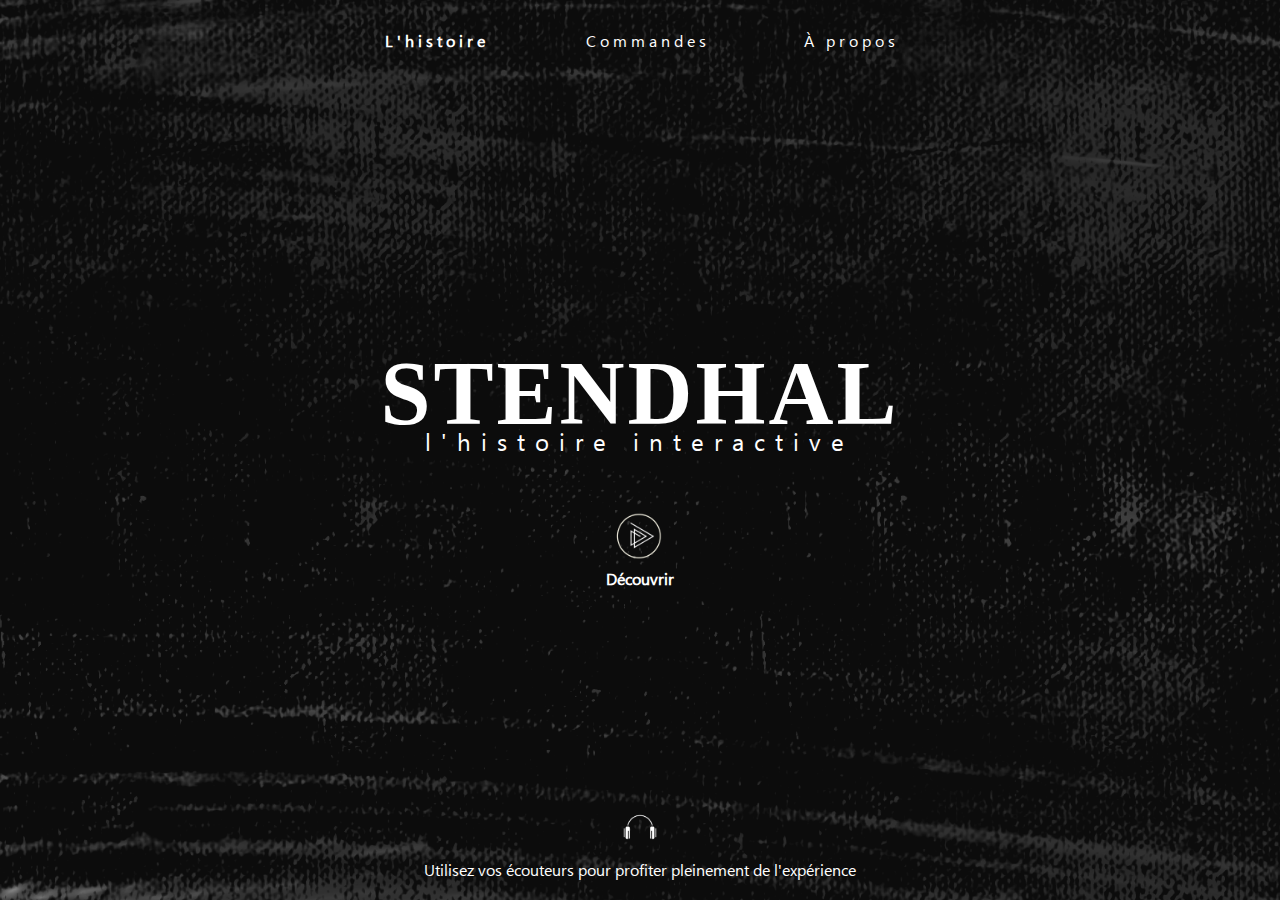
<file: index.html>
<!DOCTYPE html>
<html lang="en">

<head>
    <meta charset="UTF-8">
    <meta name="viewport" content="width=device-width, initial-scale=1.0">
    <title>Stendhal</title>
    <link type="text/css" rel="stylesheet" href="css/style.css">
</head>

<body>
    <ul>
        <li><a href="index.html"  id="bold">L'histoire</a></li>
        <li><a href="commandes.html">Commandes</a></li>
        <li><a href="About.html">À propos</a></li>
    </ul>
    <div class="title">
        <h1>STENDHAL</h1>
        <h2>l'histoire interactive</h2>
        <div class="Discovers">
            <a href="musee.html"><img src="img/play.png" alt="play-button" class="play-button"></a>
            <div class="text-discovers">Découvrir</div>
        </div>
    </div>

    <img class="audio-button" src="img/casque.png" alt="">

    <p>Utilisez vos écouteurs pour profiter pleinement de l'expérience</p>
</body>

</html>
</file>
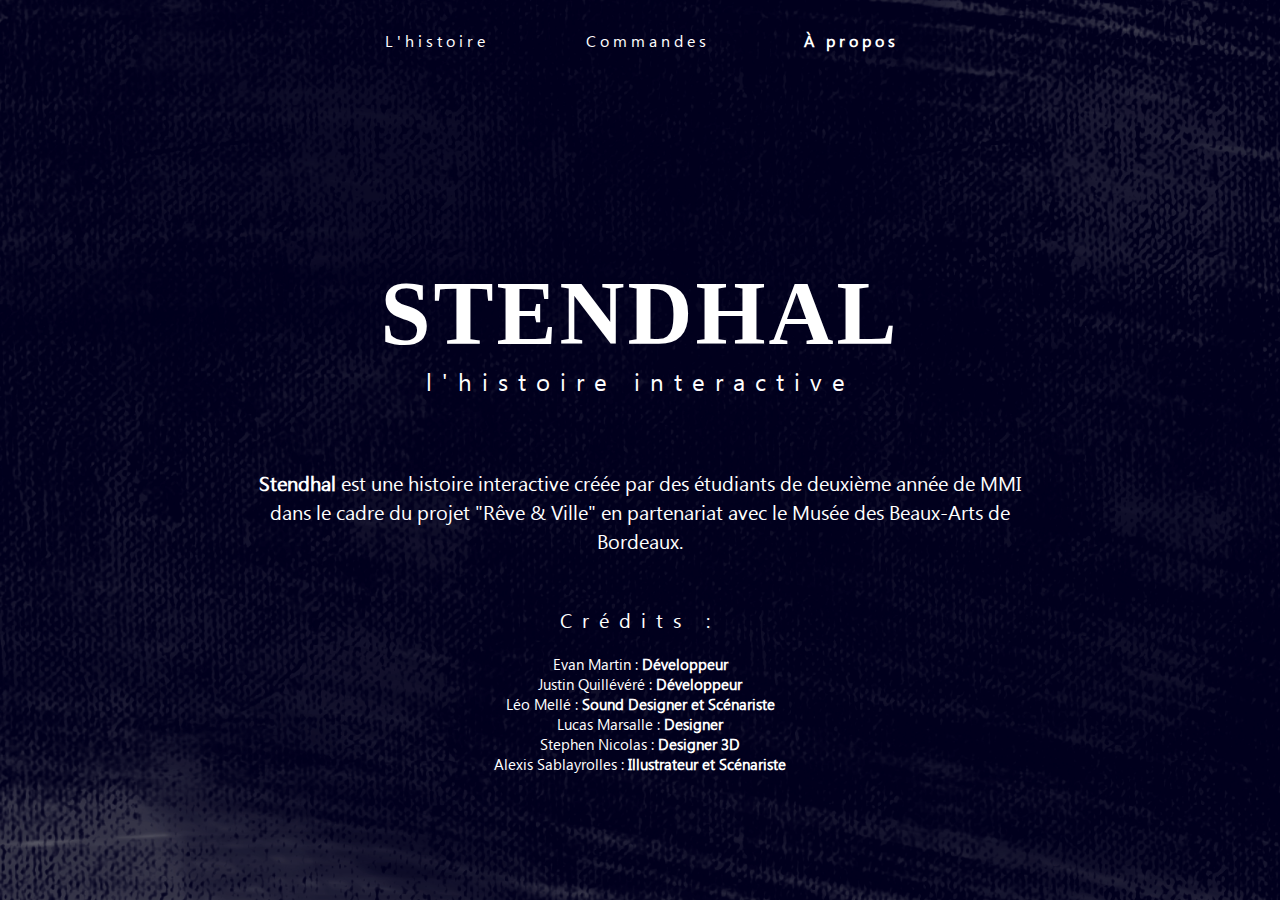
<file: About.html>
<!DOCTYPE html>
<html lang="en">

<head>
    <meta charset="UTF-8">
    <meta name="viewport" content="width=device-width, initial-scale=1.0">
    <title>Stendhal</title>
    <link type="text/css" rel="stylesheet" href="css/about.css">
</head>

<body>
    <ul>
        <li><a href="index.html">L'histoire</a></li>
        <li><a href="commandes.html">Commandes</a></li>
        <li><a href="About.html" id="bold">À propos</a></li>
    </ul>
    <div class="title">
        <h1>STENDHAL</h1>
        <h2>l'histoire interactive</h2>
        <div class="Discovers">
            <p><span>Stendhal</span> est une histoire interactive créée par des étudiants de deuxième année de MMI dans
                le cadre du projet
                "Rêve & Ville" en partenariat avec le Musée des Beaux-Arts de Bordeaux. </p>
        </div>
        <div class="credits">
            <h2>Crédits :</h2>
            <p>Evan Martin : <span>Développeur</span> <br> Justin Quillévéré : <span>Développeur</span> <br> Léo Mellé :
                 <span>Sound Designer et Scénariste </span>
                <br>
                Lucas Marsalle : <span>Designer</span> <br> Stephen Nicolas : <span>Designer 3D</span><br> Alexis
                Sablayrolles :
                <span>Illustrateur et Scénariste</span>
            </p>
        </div>
    </div>
</body>

</html>
</file>
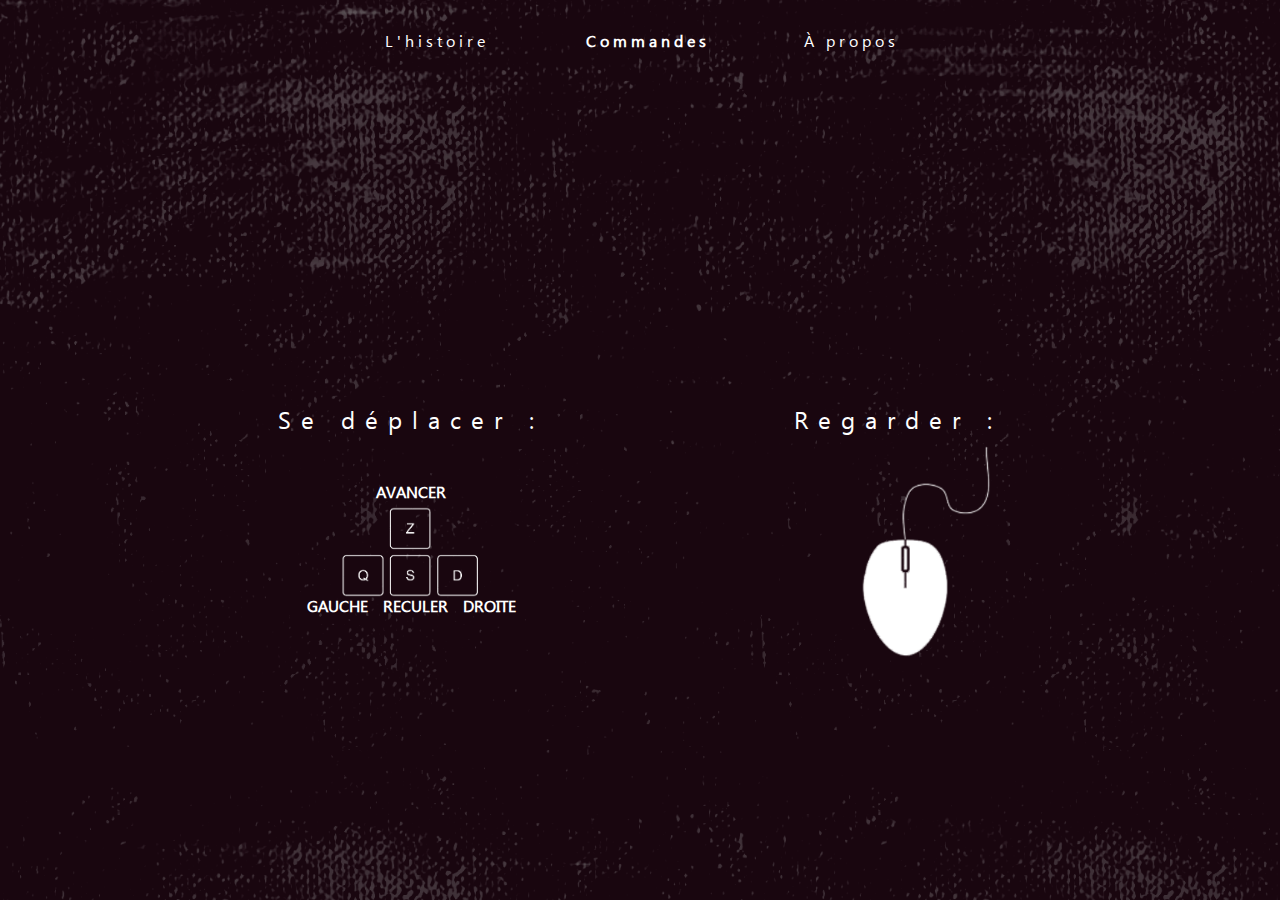
<file: commandes.html>
<!DOCTYPE html>
<html lang="en">

<head>
    <meta charset="UTF-8">
    <meta name="viewport" content="width=device-width, initial-scale=1.0">
    <title>Stendhal</title>
    <link type="text/css" rel="stylesheet" href="css/commandes.css">
</head>

<body>
    <ul>
        <li><a href="index.html">L'histoire</a></li>
        <li><a href="commandes.html" id="bold">Commandes</a></li>
        <li><a href="About.html">À propos</a></li>
    </ul>
    <div class="title">
        <div class="commandes">
            <h2>Se déplacer :</h2>
            <span class="forward">AVANCER</span>
            <img src="img/commandes.png" alt="image des commandes">
            <div class="lrb">
                <span>GAUCHE</span>
                <span class="marginleft">RECULER</span>
                <span class="marginleft">DROITE</span>
            </div>
        </div>
        <div class="controller">
            <h2>Regarder :</h2>
            <img src="img/souris.png" alt="image des commandes">
        </div>
    </div>
</body>

</html>
</file>
<file: css/style.css>
@font-face {
    font-family: "Augustus";
    src: url("../assets/AUGUSTUS.TTF");
}

@font-face {
    font-family: "Ebrima";
    src: url("../assets/ebrima.ttf");
}

h1 {
    font-family: 'Augustus';
    justify-content: center;
    font-size: 90px;
    letter-spacing: 3px;
    margin: 0px;
    margin-top: 50px;
    animation: comeInTitle 4s;
}

h2 {
    margin: 0px;
    text-align: center;
    letter-spacing: 10px;
    margin-top: -20px;
}

p{
    margin: 0px;
}

h2, p, li{
    font-family: 'Ebrima';
    font-weight: normal;
}

body {
    margin: 0px;
    width: 100vw;
    height: 100vh;
    background-color: #0C0C0C;
    color : #FFFFFF;
    display: flex;
    flex-direction: column;
    align-items: center;
    background-image: url('../img/texture_noir.PNG');
    background-size: cover;
}

img {
    width: 5vw;
}



.play-button {
    width: 6vw;
}

.title {
    display: flex;
    flex-direction: column;
    justify-content: center;
    align-items: center;
    margin: auto;
}

.Discovers {
    margin-top: 50px;
    text-align: center;
    font-family: 'Ebrima';
}

p {
    margin-bottom: 20px;
}

#bold {
    font-weight: bold;
}

ul { 
    margin: 0px; 
    padding: 0; 
    width: 50vw;
    list-style: none; 
    display: table;
    width: 600px;
    text-align: center;
    letter-spacing: 4px;
  }
  li { 
    display: table-cell; 
    position: relative; 
    padding: 30px 0;
  }
  li a{
    color: #fff;
    text-decoration: none;
    display: inline-block;
    padding-bottom: 5px;
    position: relative;
  }
  li a:after {    
    background: none repeat scroll 0 0 transparent;
    bottom: 0;
    content: "";
    display: block;
    height: 2px;
    left: 50%;
    position: absolute;
    background: #fff;
    transition: width 0.3s ease 0s, left 0.3s ease 0s;
    width: 0;
  }
  li a:hover:after { 
    width: 100%; 
    left: 0; 
  }

  .text-discovers {
      font-weight: bold;
  }

  .Discovers a {
      text-decoration: none;
  }
  ul, .Discovers, img, p,h2 {
    animation: startDisplayNone 3s;
  }
  @keyframes comeInTitle {
      from {
        opacity: 0;
      }
      to {
        opacity: 1;
      }
  }

    @keyframes startDisplayNone {
        from {
            opacity: 0;
        }
        70% {
            opacity: 0;
        }
        to {
            opacity: 1;
        }
    }
</file>
<file: css/about.css>
@font-face {
    font-family: "Augustus";
    src: url("../assets/AUGUSTUS.TTF");
}

@font-face {
    font-family: "Ebrima";
    src: url("../assets/ebrima.ttf");
}


h1 {
    font-family: 'Augustus';
    justify-content: center;
    font-size: 90px;
    letter-spacing: 3px;
    margin: 0px;
    margin-top: 50px;
    animation: comeInTitle 2s;
}

h2 {
    margin: 0px;
    text-align: center;
    letter-spacing: 10px;
}

p{
    margin: 0px;
}

h2, p, li{
    font-family: 'Ebrima';
    font-weight: normal;
}

span {
    font-weight: bold;
}

body {
    margin: 0px;
    width: 100vw;
    height: 100vh;
    background-color: #0C0C0C;
    color : #FFFFFF;
    display: flex;
    flex-direction: column;
    align-items: center;
    background-image: url('../img/texture_bleue.PNG');
    background-size: cover;
}

img {
    width: 5vw;
}



.play-button {
    width: 6vw;
}

.title {
    display: flex;
    flex-direction: column;
    justify-content: center;
    align-items: center;
    margin: auto;
}

.Discovers {
    margin-top: 50px;
    text-align: center;
    font-family: 'Ebrima';
    width: 60%;
}

p {
    margin-top: 20px;
    font-size: 20px;
}

.credits {
    margin-top: 50px;
    width: 65%;
    text-align: center;
}

.credits h2 {
    font-size: 20px;
}

.credits p {
    font-size: 15px;
}

#bold {
    font-weight: bold;
}

ul { 
    margin: 0px; 
    padding: 0; 
    width: 50vw;
    list-style: none; 
    display: table;
    width: 600px;
    text-align: center;
    letter-spacing: 4px;
  }
  li { 
    display: table-cell; 
    position: relative; 
    padding: 30px 0;
  }
  li a{
    color: #fff;
    text-decoration: none;
    display: inline-block;
    padding-bottom: 5px;
    position: relative;
  }
  li a:after {    
    background: none repeat scroll 0 0 transparent;
    bottom: 0;
    content: "";
    display: block;
    height: 2px;
    left: 50%;
    position: absolute;
    background: #fff;
    transition: width 0.3s ease 0s, left 0.3s ease 0s;
    width: 0;
  }
  li a:hover:after { 
    width: 100%; 
    left: 0; 
  }

  .text-discovers {
      font-weight: bold;
  }

  .Discovers a {
      text-decoration: none;
  }
  ul, .Discovers, img, p,h2 {
    animation: startDisplayNone 2s;
  }
  @keyframes comeInTitle {
      from {
        opacity: 0;
      }
      to {
        opacity: 1;
      }
  }

    @keyframes startDisplayNone {
        from {
            opacity: 0;
        }
        to {
            opacity: 1;
        }
    }
</file>
<file: css/commandes.css>
@font-face {
    font-family: "Augustus";
    src: url("../assets/AUGUSTUS.TTF");
}

@font-face {
    font-family: "Ebrima";
    src: url("../assets/ebrima.ttf");
}

h2 {
    margin: 0px;
    text-align: center;
    letter-spacing: 10px;
}

p{
    margin: 0px;
}

h2, span, li{
    font-family: 'Ebrima';
    font-weight: normal;
}

body {
    margin: 0px;
    width: 100vw;
    height: 100vh;
    background-color: #0C0C0C;
    color : #FFFFFF;
    display: flex;
    flex-direction: column;
    align-items: center;
    background-image: url('../img/texture_bordeaux.PNG');
    background-size: cover;
}

img {
    width: 15vw;
}

#bold {
    font-weight: bold;
}

.title {
    display: flex;
    margin: auto;
}

ul { 
    margin: 0px; 
    padding: 0; 
    width: 50vw;
    list-style: none; 
    display: table;
    width: 600px;
    text-align: center;
    letter-spacing: 4px;
  }
  li { 
    display: table-cell; 
    position: relative; 
    padding: 30px 0;
  }
  li a{
    color: #fff;
    text-decoration: none;
    display: inline-block;
    padding-bottom: 5px;
    position: relative;
  }
  li a:after {    
    background: none repeat scroll 0 0 transparent;
    bottom: 0;
    content: "";
    display: block;
    height: 2px;
    left: 50%;
    position: absolute;
    background: #fff;
    transition: width 0.3s ease 0s, left 0.3s ease 0s;
    width: 0;
  }
  li a:hover:after { 
    width: 100%; 
    left: 0; 
  }

  .text-discovers {
      font-weight: bold;
  }

  ul, .Discorvers, img, p,h2, span {
    animation: startDisplayNone 2s;
  }
  @keyframes comeInTitle {
      from {
        opacity: 0;
      }
      to {
        opacity: 1;
      }
  }

    @keyframes startDisplayNone {
        from {
            opacity: 0;
        }
        to {
            opacity: 1;
        }
    }

    .commandes, .controller {
        height: 20vh;
        display: flex;
        flex-direction: column;
        align-items: center;
    }

    .lrb {
        display: flex;
    }
    .lrb span {
        font-weight: bold;
        margin-top: -7vh;
    }
    .forward {
        font-weight: bold;
        margin-bottom: -4vh;
        margin-top: 5vh;
    }

    .commandes {
        margin-right: 250px;
    }

    .marginleft {
        margin-left: 15px;
    }
</file>
